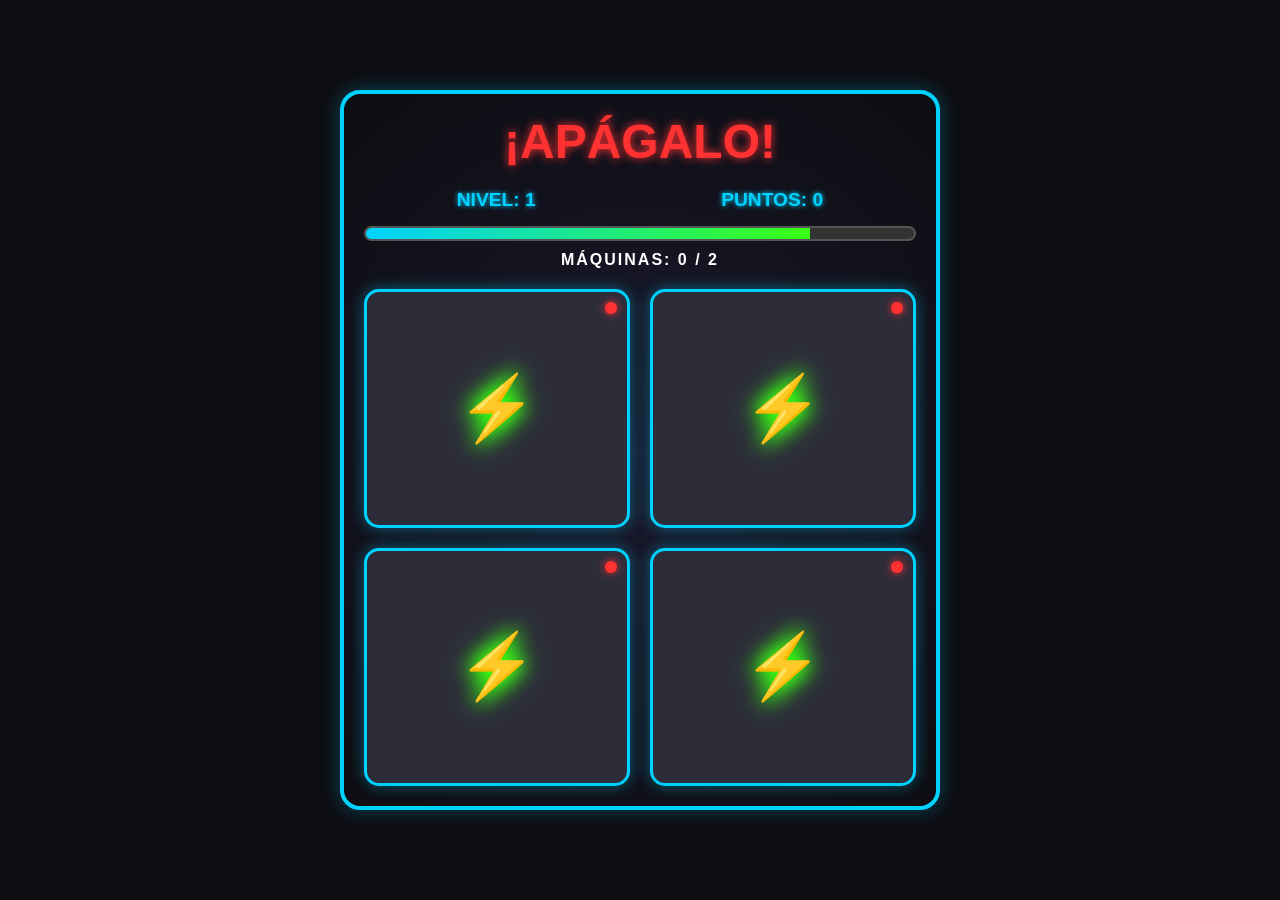
<file: microgameclima/juego.html>
<!DOCTYPE html>
<html lang="es">

<head>
    <meta charset="UTF-8">
    <meta name="viewport" content="width=device-width, initial-scale=1.0">
    <title>Energy Saver - WarioWare Style</title>
    <link rel="stylesheet" href="estilojuego.css">
</head>

<body>
    <div id="game-container">
        <div id="ui-layer">
            <h1 id="prompt" class="flash">¡APÁGALO!</h1>
            <div id="stats">
                <div id="level-display">NIVEL: <span id="level-val">1</span></div>
                <div id="score-display">PUNTOS: <span id="score-val">0</span></div>
            </div>
            <div id="timer-bar-container">
                <div id="timer-bar"></div>
            </div>
            <div id="counter">MÁQUINAS: <span id="off-count">0</span> / <span id="goal-val">2</span></div>
        </div>

        <div id="machines-grid">
            <div class="machine on" id="m1" onclick="toggleMachine('m1')">
                <div class="status-light"></div>
                <div class="icon">⚡</div>
            </div>
            <div class="machine on" id="m2" onclick="toggleMachine('m2')">
                <div class="status-light"></div>
                <div class="icon">⚡</div>
            </div>
            <div class="machine on" id="m3" onclick="toggleMachine('m3')">
                <div class="status-light"></div>
                <div class="icon">⚡</div>
            </div>
            <div class="machine on" id="m4" onclick="toggleMachine('m4')">
                <div class="status-light"></div>
                <div class="icon">⚡</div>
            </div>
        </div>

        <div id="overlay" class="hidden">
            <h2 id="result-text"></h2>
            <button onclick="startGame()">REINTENTAR</button>
        </div>
    </div>
    <script src="juegoscript.js"></script>
</body>

</html>
</file>
<file: microgameclima/estilojuego.css>
:root {
    --bg-color: #0d0d12;
    --neon-green: #39ff14;
    --neon-red: #ff3131;
    --neon-blue: #00d2ff;
    --text-color: #ffffff;
    --machine-on: #2d2d3a;
    --machine-off: #1a1a24;
}

* {
    box-sizing: border-box;
    margin: 0;
    padding: 0;
    user-select: none;
}

body {
    background-color: var(--bg-color);
    color: var(--text-color);
    font-family: 'Segoe UI', Tahoma, Geneva, Verdana, sans-serif;
    display: flex;
    justify-content: center;
    align-items: center;
    height: 100vh;
    overflow: hidden;
}

#game-container {
    width: 100%;
    max-width: 600px;
    height: 80vh;
    border: 4px solid var(--neon-blue);
    border-radius: 20px;
    box-shadow: 0 0 20px rgba(0, 210, 255, 0.3);
    position: relative;
    padding: 20px;
    display: flex;
    flex-direction: column;
    justify-content: space-between;
    background: radial-gradient(circle at center, #1a1a2e 0%, #0d0d12 100%);
}

#ui-layer {
    text-align: center;
}

#prompt {
    font-size: 3rem;
    font-weight: 900;
    margin-bottom: 20px;
    color: var(--neon-red);
    text-shadow: 0 0 10px var(--neon-red);
}

.flash {
    animation: flash-anim 0.5s infinite alternate;
}

@keyframes flash-anim {
    from {
        opacity: 1;
        transform: scale(1);
    }

    to {
        opacity: 0.8;
        transform: scale(1.05);
    }
}

#stats {
    display: flex;
    justify-content: space-around;
    margin-bottom: 15px;
    font-weight: bold;
    font-size: 1.2rem;
    color: var(--neon-blue);
    text-shadow: 0 0 5px var(--neon-blue);
}

#timer-bar-container {
    width: 100%;
    height: 15px;
    background: #333;
    border-radius: 10px;
    overflow: hidden;
    margin-bottom: 10px;
    border: 2px solid #555;
}

#timer-bar {
    width: 100%;
    height: 100%;
    background: linear-gradient(90deg, var(--neon-blue), var(--neon-green));
    transition: width 0.1s linear;
}

#counter {
    font-weight: bold;
    letter-spacing: 2px;
}

#machines-grid {
    display: grid;
    grid-template-columns: repeat(2, 1fr);
    gap: 20px;
    flex-grow: 1;
    margin-top: 20px;
}

.machine {
    background-color: var(--machine-on);
    border-radius: 15px;
    border: 3px solid #444;
    display: flex;
    flex-direction: column;
    justify-content: center;
    align-items: center;
    cursor: pointer;
    transition: all 0.2s cubic-bezier(0.175, 0.885, 0.32, 1.275);
    position: relative;
    overflow: hidden;
}

.machine.on {
    border-color: var(--neon-blue);
    box-shadow: 0 0 15px rgba(0, 210, 255, 0.4);
}

.machine.off {
    background-color: var(--machine-off);
    border-color: #222;
    transform: translateY(5px);
    box-shadow: inset 0 5px 10px rgba(0, 0, 0, 0.5);
}

.status-light {
    position: absolute;
    top: 10px;
    right: 10px;
    width: 12px;
    height: 12px;
    border-radius: 50%;
    background-color: #555;
}

.machine.on .status-light {
    background-color: var(--neon-red);
    box-shadow: 0 0 8px var(--neon-red);
    animation: blink-red 1s infinite;
}

.machine.off .status-light {
    background-color: #222;
    box-shadow: none;
}

@keyframes blink-red {

    0%,
    100% {
        opacity: 1;
    }

    50% {
        opacity: 0.3;
    }
}

.icon {
    font-size: 4rem;
    transition: all 0.3s ease;
}

.machine.on .icon {
    color: var(--neon-green);
    text-shadow: 0 0 20px var(--neon-green);
    filter: drop-shadow(0 0 10px var(--neon-green));
    animation: shake 0.2s infinite;
}

.machine.off .icon {
    color: #333;
    text-shadow: none;
    transform: scale(0.8) rotate(15deg);
    animation: none;
}

@keyframes shake {
    0% {
        transform: translate(0, 0);
    }

    25% {
        transform: translate(2px, -2px);
    }

    50% {
        transform: translate(-2px, 2px);
    }

    75% {
        transform: translate(2px, 2px);
    }

    100% {
        transform: translate(-2px, -2px);
    }
}

#overlay {
    position: absolute;
    top: 0;
    left: 0;
    width: 100%;
    height: 100%;
    background: rgba(0, 0, 0, 0.9);
    border-radius: 17px;
    display: flex;
    flex-direction: column;
    justify-content: center;
    align-items: center;
    z-index: 100;
    transition: opacity 0.3s ease;
}

.hidden {
    display: none !important;
    opacity: 0;
    pointer-events: none;
}

#result-text {
    font-size: 4rem;
    font-weight: 900;
    margin-bottom: 30px;
}

.success {
    color: var(--neon-green);
    text-shadow: 0 0 20px var(--neon-green);
}

.fail {
    color: var(--neon-red);
    text-shadow: 0 0 20px var(--neon-red);
}

button {
    background: transparent;
    border: 3px solid var(--neon-blue);
    color: var(--neon-blue);
    padding: 15px 40px;
    font-size: 1.5rem;
    font-weight: bold;
    border-radius: 10px;
    cursor: pointer;
    transition: all 0.3s ease;
    text-transform: uppercase;
    letter-spacing: 2px;
}

button:hover {
    background: var(--neon-blue);
    color: white;
    box-shadow: 0 0 30px var(--neon-blue);
}
</file>
